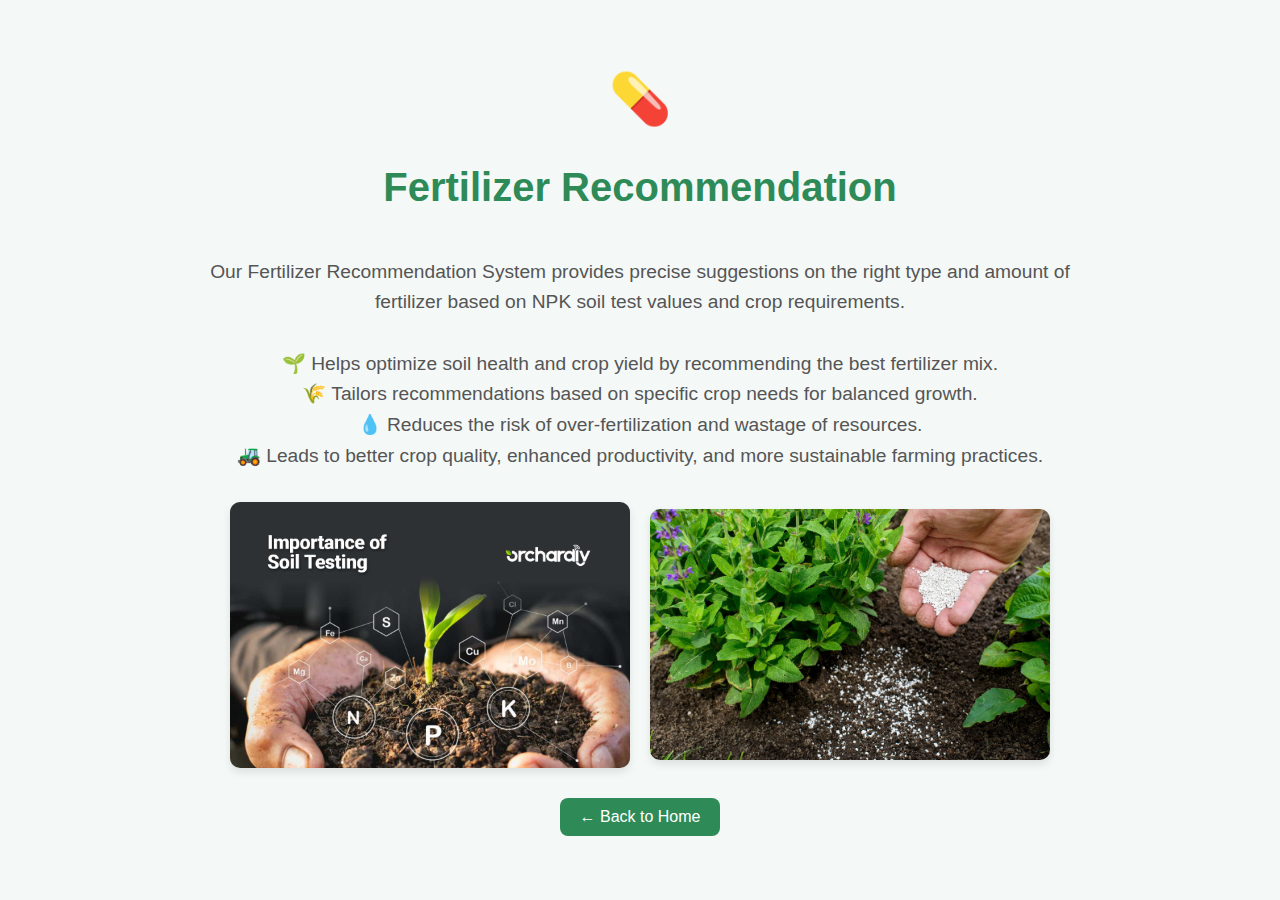
<file: templates/fertilizer.html>
<!DOCTYPE html>
<html lang="en">
<head>
  <meta charset="UTF-8">
  <title>Fertilizer Recommendation</title>
  <style>
    body {
      margin: 0;
      padding: 20px;
      font-family: 'Arial', sans-serif;
      background-color: #f4f9f8;
      text-align: center;
    }

    .feature-page {
      margin-top: 50px;
    }

    .feature-header {
      display: flex;
      flex-direction: column;
      align-items: center;
      margin-bottom: 20px;
    }

    .feature-icon {
      font-size: 50px;
      margin-bottom: 10px;
      animation: float 3s ease-in-out infinite;
    }

    @keyframes float {
      0%, 100% {
        transform: translatey(0px);
      }
      50% {
        transform: translatey(-10px);
      }
    }

    h1 {
      color: #2e8b57;
      font-size: 2.5rem;
    }

    .feature-description {
      font-size: 1.2rem;
      max-width: 900px;
      margin: 0 auto 30px;
      line-height: 1.6;
      color: #555;
    }

    .feature-images {
      display: flex;
      flex-direction: row; /* Images side by side */
      justify-content: center;
      align-items: center;
      gap: 20px;
      margin-top: 20px;
      flex-wrap: wrap; /* In case on small screen, they stack */
    }

    .feature-image {
      width: 45%;
      max-width: 400px;
      border-radius: 10px;
      box-shadow: 0 4px 8px rgba(0,0,0,0.1);
      object-fit: cover;
    }

    .back-button {
      display: inline-block;
      margin-top: 30px;
      padding: 10px 20px;
      background-color: #2e8b57;
      color: white;
      text-decoration: none;
      border-radius: 8px;
      font-size: 1rem;
      transition: 0.3s;
    }

    .back-button:hover {
      background-color: #246b45;
    }
  </style>
</head>
<body>
  <div class="feature-page">
    <div class="feature-header">
      <div class="feature-icon">💊</div>
      <h1>Fertilizer Recommendation</h1>
    </div>

    <p class="feature-description">
      Our Fertilizer Recommendation System provides precise suggestions on the right type and amount of fertilizer based on NPK soil test values and crop requirements.
      <br><br>
      🌱 Helps optimize soil health and crop yield by recommending the best fertilizer mix.<br>
      🌾 Tailors recommendations based on specific crop needs for balanced growth.<br>
      💧 Reduces the risk of over-fertilization and wastage of resources.<br>
      🚜 Leads to better crop quality, enhanced productivity, and more sustainable farming practices.
    </p>

    <div class="feature-images">
      <img src="soil-testing.jpg" alt="Soil Test" class="feature-image">
      <img src="Fertilizing.jpg" alt="Fertilizer Application" class="feature-image">
    </div>

    <a href="index.html" class="back-button">← Back to Home</a>
  </div>
</body>
</html>
</file>
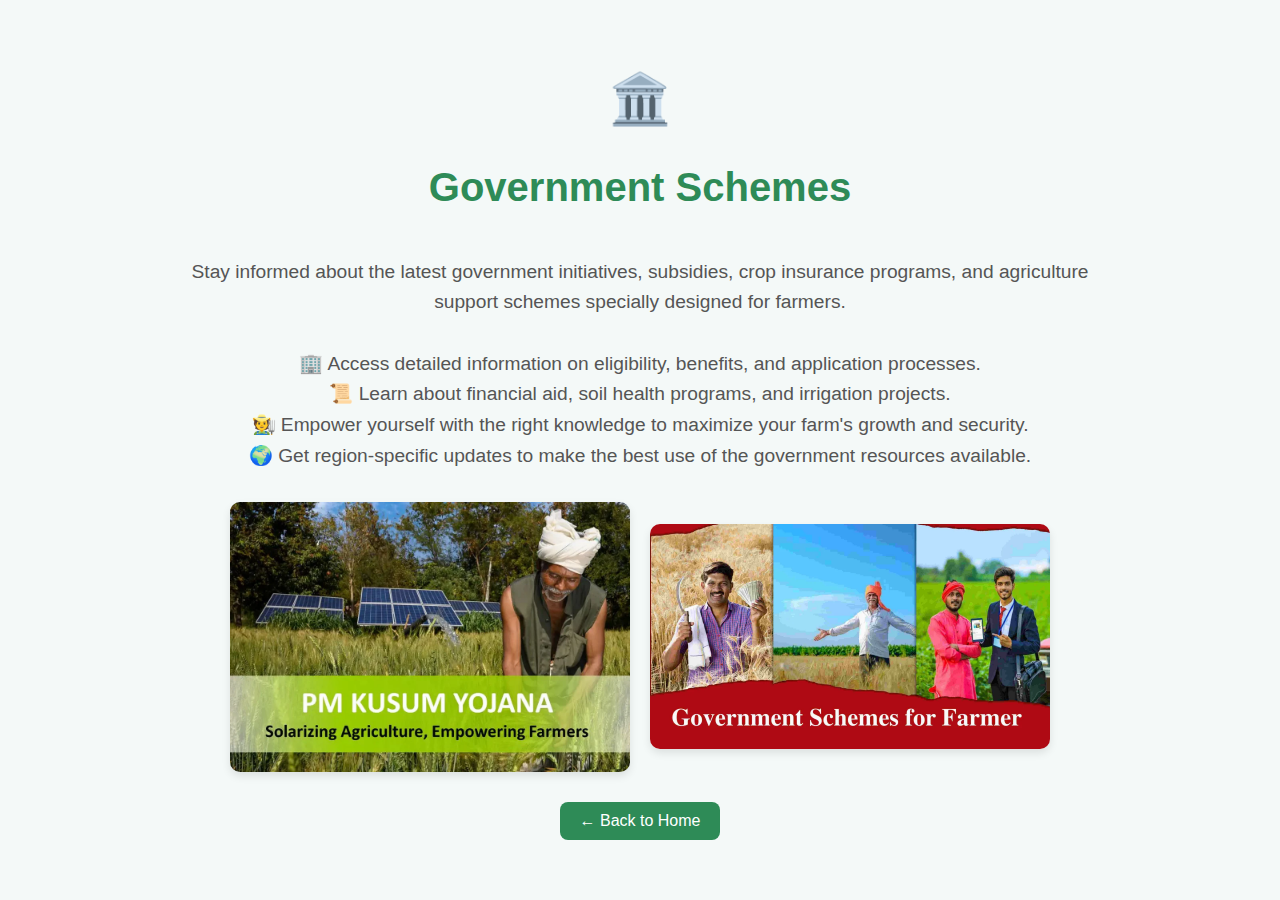
<file: templates/govtschemes.html>
<!DOCTYPE html>
<html lang="en">
<head>
  <meta charset="UTF-8">
  <title>Government Schemes</title>
  <style>
    body {
      margin: 0;
      padding: 20px;
      font-family: 'Arial', sans-serif;
      background-color: #f4f9f8;
      text-align: center;
    }

    .feature-page {
      margin-top: 50px;
    }

    .feature-header {
      display: flex;
      flex-direction: column;
      align-items: center;
      margin-bottom: 20px;
    }

    .feature-icon {
      font-size: 50px;
      margin-bottom: 10px;
      animation: float 3s ease-in-out infinite;
    }

    @keyframes float {
      0%, 100% {
        transform: translatey(0px);
      }
      50% {
        transform: translatey(-10px);
      }
    }

    h1 {
      color: #2e8b57;
      font-size: 2.5rem;
    }

    .feature-description {
      font-size: 1.2rem;
      max-width: 900px;
      margin: 0 auto 30px;
      line-height: 1.6;
      color: #555;
    }

    .feature-images {
      display: flex;
      flex-direction: row;
      justify-content: center;
      align-items: center;
      gap: 20px;
      margin-top: 20px;
      flex-wrap: wrap;
    }

    .feature-image {
      width: 45%;
      max-width: 400px;
      border-radius: 10px;
      box-shadow: 0 4px 8px rgba(0,0,0,0.1);
      object-fit: cover;
    }

    .back-button {
      display: inline-block;
      margin-top: 30px;
      padding: 10px 20px;
      background-color: #2e8b57;
      color: white;
      text-decoration: none;
      border-radius: 8px;
      font-size: 1rem;
      transition: 0.3s;
    }

    .back-button:hover {
      background-color: #246b45;
    }
  </style>
</head>
<body>
  <div class="feature-page">
    <div class="feature-header">
      <div class="feature-icon">🏛️</div>
      <h1>Government Schemes</h1>
    </div>

    <p class="feature-description">
      Stay informed about the latest government initiatives, subsidies, crop insurance programs, and agriculture support schemes specially designed for farmers.
      <br><br>
      🏢 Access detailed information on eligibility, benefits, and application processes.<br>
      📜 Learn about financial aid, soil health programs, and irrigation projects.<br>
      🧑‍🌾 Empower yourself with the right knowledge to maximize your farm's growth and security.<br>
      🌍 Get region-specific updates to make the best use of the government resources available.
    </p>

    <div class="feature-images">
      <img src="pm-kusum-yojana.webp" alt="Government Schemes Info" class="feature-image">
      <img src="schemesfarmers.webp" alt="Farmer with Subsidy Benefits" class="feature-image">
    </div>

    <a href="index.html" class="back-button">← Back to Home</a>
  </div>
</body>
</html>
</file>
